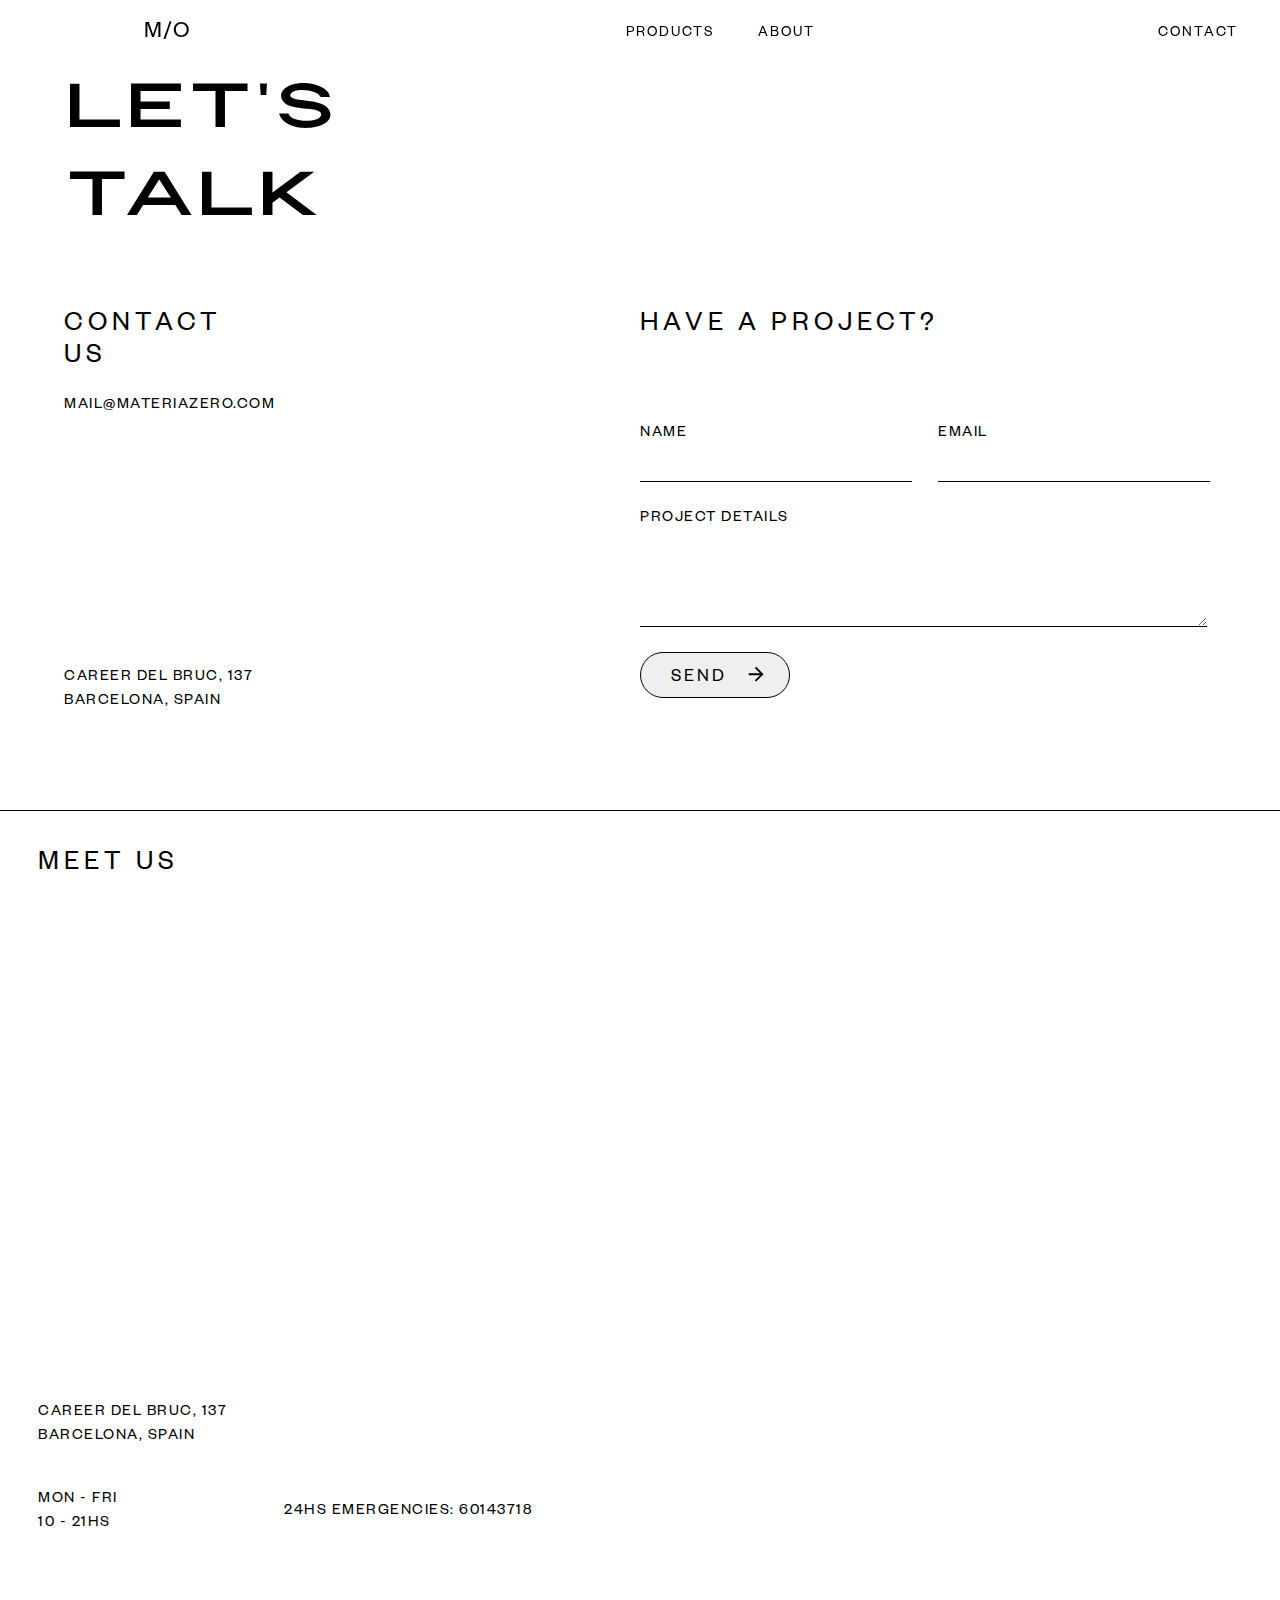
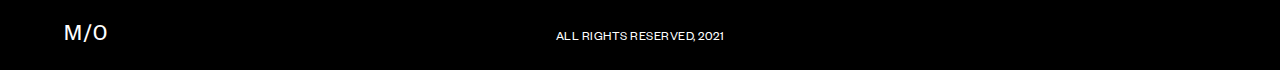
<file: contact.html>
<!DOCTYPE html>
<html lang="en">
<head>
    <meta charset="UTF-8">
    <meta http-equiv="X-UA-Compatible" content="IE=edge">
    <meta name="viewport" content="width=device-width, initial-scale=1.0">
    <link rel="stylesheet" type="text/css" href="./assets/css/reset.css">
    <link rel="stylesheet" type="text/css" href="./assets/css/style.css">
    <link rel="stylesheet" type="text/css" href="./assets/css/contact.css">
    <link rel="icon" type="image/x-icon" href="./assets/MO.ico">
    <title>M/0 | Contact</title>
</head>
<body>
    <header>
        <!--- nav --->
        <nav id="navbar">
            <div class="header__nav">
                <a href="./index.html" class="header__logo navLogo">M/O</a>
                <ul class="header__linkContact">
                    <li><a href="./products.html" class="aLink aLink--under navLinks">products</a></li>
                    <li><a href="./about.html" class="aLink aLink--under navLinks">about</a></li>
                </ul>
                <a href="./contact.html" class="header__contact aLink--under">Contact</a>
            </div>
        </nav>
    </header>

    
    
    <main>
        <section class="footer">
            <h1 class="titleH1">Let's <br> talk</h1>
            <section class="footer__box">
                <div class="footer__txt cont">
                    <h3 class="titleH3">CONTACT <br> US</h3>
                    <h4 class="footer__txtMail">mail@materiazero.com</h4>
                    <h4 class="footer__txtCoun">career del bruc, 137</h4>
                    <h4 class="footer__txtZone">barcelona, Spain</h4>
                </div>
                <div class="footer__form form">
                    <h3 class="titleH3">have a project?</h3>
                    <form class="footer__formTable" action="https://submit-form.com/1EVHBxkr" target="_blank">
                        <label class="name" for="name">Name</label>
                        <label class="email" for="email">Email</label>
                        <input class="messname" type="text" id="name" name="name" required="" />
                        <input class="messmail" type="email" id="email" name="email" required="" />
                        <label class="message" for="message">Project details</label>
                        <textarea class="textarea" id="message" name="message" required=""></textarea>
                        <button class="btn__active formbtn" type="submit"> Send
                            <svg width="16" height="16" viewBox="0 0 16 16" fill="none" xmlns="http://www.w3.org/2000/svg">
                                <path fill-rule="evenodd" clip-rule="evenodd"
                                    d="M8.15212 0.800781L6.84749 2.1054L12.0105 7.27763H0.75V9.12816H12.0105L6.84749 14.3004L8.15212 15.605L15.5542 8.2029L8.15212 0.800781Z"
                                    fill="" />
                            </svg></button>
                    </form>
                </div>
            </section>
        </section>

        <div class="line"></div>

        <section class="meet__container">
            <h3 class="titleH3">Meet us</h3>
            <iframe src="https://www.google.com/maps/embed?pb=!1m18!1m12!1m3!1d748.232371882856!2d2.165204928694401!3d41.397337658305354!2m3!1f0!2f0!3f0!3m2!1i1024!2i768!4f13.1!3m3!1m2!1s0x12a4a2eb389400b3%3A0x87686e13e932840a!2sCalle%20del%20Bruc%2C%20137%2C%2008037%20Barcelona%2C%20Espa%C3%B1a!5e0!3m2!1ses-419!2sar!4v1663685082698!5m2!1ses-419!2sar" width="600" height="450" style="border:0;" allowfullscreen="" loading="lazy" referrerpolicy="no-referrer-when-downgrade"></iframe>
            
            <h4>career del bruc, 137</h4>
            <h4>barcelona, Spain</h4>

            <div>
                <h4>Mon - Fri <br> 10 - 21hs</h4>
                <h4>24hs emergencies: 60143718</h4>
            </div>

        </section>
    </main>

    <footer>
        <div class="footer__plinth">
            <article class="footer__plinthbox">
                <h3>M/0</h3>
                <h5>all rights reserved, 2021</h5>
            </article>
        </div>
    </footer>

    <script src="./assets/js/navbar.js"></script>
</body>
</html>
</file>
<file: assets/css/style.css>
/*--------- fonts ---------*/

@font-face {
  font-family: "Nunito";
  src: url("../Fonts/Nunito-Regular.ttf");
}

@font-face {
  font-family: "Work Sans";
  src: url("../Fonts/WorkSans-Regular.ttf");
}

@font-face {
  font-family: "Modena Sans";
  src: url("../Fonts/Modena-Sans.otf");
}

@font-face {
  font-family: "Founders Grotesk";
  src: url("../Fonts/FoundersGrotesk-Regular.otf");
}

@font-face {
  font-family: "Founders Grotesk Medium";
  src: url("../Fonts/FoundersGrotesk-Medium.otf");
}
.titleH1 {
  font-family: "Modena Sans";
  font-style: normal;
  font-weight: normal;
  font-size: 3.75rem;
  line-height: 5.5rem;
}

.titleH2 {
  font-family: "Founders Grotesk Medium", sans-serif;
  font-style: normal;
  font-weight: normal;
  font-size: 3.5rem;
  line-height: 4rem;
  letter-spacing: 1px;
}

.titleH3 {
  font-family: "Founders Grotesk", sans-serif;
  font-style: normal;
  font-weight: normal;
  font-size: 1.75rem;
  line-height: 2rem;
  letter-spacing: 5px;
  text-transform: uppercase;
}

.subtitleH3 {
  font-family: "Founders Grotesk Medium", sans-serif;
  font-style: normal;
  font-weight: normal;
  font-size: 2.5rem;
  line-height: 3.5rem;
}

.navLogo {
  font-family: "Founders Grotesk", sans-serif;
  font-style: normal;
  font-weight: normal;
  font-size: 1.5rem;
  letter-spacing: 2px;
  line-height: 1.5rem;
  text-transform: uppercase;
}

.navLinks {
  color: #ffffff;
  font-family: "Founders Grotesk", sans-serif;
  font-style: normal;
  font-weight: normal;
  font-size: 0.95rem;
  letter-spacing: 2px;
  line-height: 1.5rem;
  text-transform: uppercase;
}

.bubble {
  font-family: "Founders Grotesk", sans-serif;
  font-style: normal;
  font-weight: normal;
  font-size: 1.25rem;
  line-height: 1.25rem;
  padding: 10px 20px 5px 20px;
  color: #000000;
  border: 1px solid #000000;
  border-radius: 19px;
}

.bubblePage {
  font-family: "Founders Grotesk", sans-serif;
  font-style: normal;
  font-weight: normal;
  font-size: 1.15rem;
  line-height: 1rem;
  letter-spacing: 2px;
  padding: 10px 20px 4px 20px;
  color: #000000;
  border: 1px solid #000000;
  border-radius: 19px;
  text-transform: uppercase;
}

h4 {
  font-family: "Founders Grotesk", sans-serif;
  font-style: normal;
  font-weight: normal;
  font-size: 1rem;
  line-height: 1.5rem;
  letter-spacing: 1.5px;
  text-transform: uppercase;
}

h5 {
  font-family: "Founders Grotesk", sans-serif;
  font-style: normal;
  font-weight: normal;
  font-size: 1rem;
  letter-spacing: 0.5px;
  line-height: 1.1rem;
}

.pagesh5 {
  font-family: "Founders Grotesk", sans-serif;
  font-style: normal;
  font-size: 1.5rem;
  font-weight: 600;
  letter-spacing: 1px;
  line-height: 2.75rem;
}

p {
  font-family: "Founders Grotesk", sans-serif;
  font-style: normal;
  font-weight: normal;
  font-size: 0.9rem;
  letter-spacing: 0.5px;
  line-height: 1.1rem;
}

/*--------- General ---------*/
* {
  box-sizing: border-box;
}
img {
  max-width: 100%;
  height: auto;
}
ul {
  padding: 0;
}
li {
  list-style-type: none;
}
a,
a:visited,
a:hover {
  text-decoration: none;
  outline: none;
}
html {
  font-size: 16px;
}
body {
  font-family: "Founders Grotesk", sans-serif;
  overflow-x: hidden;
}

.line {
  height: 1px;
  width: 100%;
  background-color: #000000;
}
#slides-main,
#slides-main:after,
#slides-main .slide-image,
#slides-main .abs-mask,
#slides-main .slide {
  position: absolute;
  top: 0;
  left: 0;
  height: 100%;
  width: 100%;
}
.mask {
  overflow: hidden;
}

/* #LAYOUT - START*/
#hero-slider {
  position: relative;
  height: 100vh;
  display: flex;
  background: #030303;
}
#hero-slider:not(.ready) {
  visibility: hidden;
}
#slideshow {
  position: relative;
  flex: 1 1 80%;
  display: flex;
  align-items: flex-end;
  padding: 2rem;
}
/* #slides-main:after {
  content: '';
  background-color: rgba(0, 0, 0, 0.25);
  z-index: 100;
} */
#slides-main .slide-image {
  background-position: center;
  background-size: cover;
  z-index: -1;
}

/* #slides-main:nth-child(3){
  background-size: 50% 50%;
} */

#slides-aux {
  position: relative;
  top: 1.25rem;
  width: 100%;
}

#slides-aux .slide-title {
  font-family: "Founders Grotesk", sans-serif;
  position: absolute;
  z-index: 300;
  font-size: 3.5vw;
  font-weight: 700;
  line-height: 1.3;
  color: transparent;
  -webkit-text-stroke: 1px rgb(0, 0, 0);
}

#info {
  position: relative;
  flex: 1 1 20%;
  padding: 2rem;
  background-color: #fff;
}

#info .slider-title-wrapper {
  position: absolute;
  top: 2rem;
  left: calc(100% - 2rem);
  transform-origin: 0% 0%;
  transform: rotate(90deg);
}

#info .slider-title {
  text-transform: uppercase;
  position: relative;
  font-size: 6vmax;
  line-height: 1.3;
  white-space: nowrap;
  font-weight: 700;
  text-align: left;
  text-indent: 1%;
  color: #000000;
}

#info .about {
  position: absolute;
  display: flex;
  justify-content: space-between;
  width: 90%;
  bottom: 2rem;
  right: 1.5rem;
  text-align: right;
  max-width: 85%;
  font-size: 0.9rem;
  line-height: 1.2;
}

#info .about a:hover {
  opacity: 0.8;
}

#logo {
  position: absolute;
  top: 2rem;
  left: 2rem;
  padding-right: 2rem;
  padding-top: 5px;
  z-index: 300;
}

#logo .logo-text {
  position: relative;
  font-size: 2rem;
  font-weight: 300;
  color: #fff;
}

#logo:after {
  content: "";
  position: absolute;
  top: 0;
  right: 0;
  height: 100%;
  width: 1px;
  background-color: #fff;
}

#slider-nav {
  position: absolute;
  top: 2rem;
  right: calc(20% - 125px / 2);
  display: flex;
  align-items: center;
  justify-content: space-around;
  z-index: 500;
}

#slider-nav .current {
  color: #fff;
}

#slider-nav .sep:before,
#slider-nav .sep:after {
  content: "";
  position: absolute;
  height: 100%;
  width: 50%;
}

#slider-nav .sep {
  position: relative;
  width: 40px;
  height: 2px;
  margin: 0 1rem;
}

#slider-nav .sep:before {
  background-color: #fff;
  left: 0;
}

#slider-nav .sep:after {
  background-color: currentColor;
  right: 0;
}

#slider-nav .total {
  color: #030303;
}

#slider-nav > span {
  font-size: 1.5rem;
}

/* #LAYOUT - END*/
/* #INITIAL ANIMATION - START */
#hero-slider #logo:after {
  transform: scaleY(0);
  transform-origin: 50% 0;
  transition: transform 0.35s cubic-bezier(0.694, 0, 0.335, 1);
}

#hero-slider .logo-text {
  display: block;
  transform: translate3d(120%, 0, 0);
  opacity: 0;
  transition: transform 0.8s 0.2s, opacity 0.5s 0.2s;
}

#hero-slider .current,
#hero-slider .sep:before {
  opacity: 0;
  transition: opacity 0.4s 1.3s;
}

#hero-slider #info {
  transform: translate3d(100%, 0, 0);
  transition: transform 1s cubic-bezier(0.694, 0, 0.335, 1) 0.6s;
}

#hero-slider .line {
  transform-origin: 0% 0;
  transform: scaleX(0);
  transition: transform 0.7s cubic-bezier(0.694, 0, 0.335, 1) 1s;
}

#hero-slider .slider-title {
  overflow: hidden;
}

#hero-slider .slider-title > span {
  display: block;
  transform: translate3d(0, -100%, 0);
  transition: transform 0.5s 1.5s;
}

#hero-slider.ready #logo:after {
  transform: scaleY(1);
}

#hero-slider.ready .line {
  transform: scaleX(1);
}

#hero-slider.ready .logo-text {
  opacity: 1;
  transform: translate3d(0, 0, 0);
}

#hero-slider.ready #info,
#hero-slider.ready .slider-title > span {
  transform: translate3d(0, 0, 0);
}

#hero-slider.ready .current,
#hero-slider.ready .sep:before {
  opacity: 1;
}

#hero-slider:not(.loaded) .slide:not(:first-child) {
  visibility: hidden;
}

/* #INITIAL ANIMATION - END */
/* #SLIDESHOW - START */
#slides-main {
  overflow: hidden;
}

#slides-main .abs-mask {
  overflow: hidden;
}

#slides-main .slide {
  overflow: hidden;
  will-change: transform;
}

#slides-main .slide .slide-image {
  will-change: transform;
}

#slides-main .slide.prev {
  z-index: 5;
  transform: translate3d(-100%, 0, 0);
  transition: 1s cubic-bezier(0.694, 0, 0.335, 1);
}

#slides-main .slide.prev .abs-mask {
  transform: translateX(80%);
  transition: 1s cubic-bezier(0.694, 0, 0.335, 1);
}

#slides-main .slide.active {
  z-index: 10;
  transform: translate3d(0, 0, 0);
  transition: transform 1s cubic-bezier(0.694, 0, 0.335, 1);
}

#slides-main .slide.active .abs-mask {
  transform: translate3d(0, 0, 0);
  transition: transform 1s cubic-bezier(0.694, 0, 0.335, 1);
}

#slides-main .slide:not(.prev):not(.active) {
  z-index: -1;
  transform: translate3d(100%, 0, 0);
}

#slides-main .slide:not(.prev):not(.active) .abs-mask {
  transform: translateX(-50%);
}

#hero-slider.prev #slides-main .slide.prev {
  transform: translate3d(100%, 0, 0);
}

#hero-slider.prev #slides-main .slide.prev .abs-mask {
  transform: translate3d(-80%, 0, 0);
}

#hero-slider.prev #slides-main .slide:not(.prev):not(.active) {
  transform: translate3d(-100%, 0, 0);
}

#hero-slider.prev #slides-main .slide:not(.prev):not(.active) .abs-mask {
  transform: translate3d(50%, 0, 0);
}

#slides-aux .slide:not(.active) {
  transform: translateX(-20%);
  opacity: 0;
}

#slides-aux .slide.prev {
  transition: transform 0s 0.2s, opacity 0.2s;
}

#slides-aux .slide.active {
  transition: opacity 0.6s 0.8s,
    transform 0.5s cubic-bezier(0.23, 1, 0.32, 1) 0.8s;
}

/* #SLIDESHOW - END */
/* #RESPONSIVE - START*/
/* Landscape */
@media only screen and (max-device-width: 812px) and (orientation: landscape) {
  #info .line,
  #info .about {
    display: none;
  }

  #info .slider-title-wrapper {
    top: auto;
    bottom: 2rem;
    left: calc(70% + 11px);
    transform-origin: 35% -100%;
  }

  #slides-aux {
    top: 0;
  }
}

@media only screen and (max-device-width: 768px) and (orientation: portrait) {
  #info {
    display: none;
  }

  #slides-aux {
    display: flex;
    align-items: flex-end;
    top: 0;
  }

  #slides-aux .slide-title {
    font-size: 3rem;
  }

  #slider-nav {
    right: 2rem;
  }
}

@media only screen and (max-device-width: 680px) and (orientation: portrait) {
  #slides-aux .slide-title {
    font-size: 2.5rem;
  }

  #slider-nav {
    top: 6rem;
    right: auto;
    left: 2rem;
  }
}

#hero-slider {
  margin-bottom: 2rem;
}

:-moz-selection {
  /* Code for Firefox */
  color: #ffffff;
  background: #222222;
}

::selection {
  color: #ffffff;
  background: #222222;
}

/*--------- a link ---------*/

a {
  text-decoration: none;
}

.navLinks:link {
  color: #000000;
}

.navLinks:visited {
  color: #000000;
}

.navLinks:active {
  color: #000000;
}


.header__contact{
  font-family: "Founders Grotesk", sans-serif;
  font-style: normal;
  font-weight: normal;
  font-size: 0.95rem;
  letter-spacing: 2px;
  line-height: 1.5rem;
  text-transform: uppercase;

  position: absolute;
  color: #000000;
  z-index: 99;
  right: 5%;
}
.indexLogo{
  /* Para animación */
  display: none;
}
.indexContact{
  /* Para animación */
  display: none;
}
.indexLinks{
  /* Para animación */
  display: none;
  position: relative;

  color: #ffffff;

  font-family: "Founders Grotesk", sans-serif;
  font-style: normal;
  font-weight: normal;
  font-size: 0.95rem;
  letter-spacing: 2px;
  line-height: 1.5rem;
  text-transform: uppercase;
}


.aLink {
  position: relative;
  white-space: nowrap;
  padding-bottom: 3px;
  text-decoration: none;
  -webkit-transition: all 0.4s ease;
  transition: all 0.4s ease;
}

.aLink::before,
.aLink::after {
  position: absolute;
  width: 100%;
  height: 1px;
  background: currentColor;
  top: 100%;
  left: 0;
  pointer-events: none;
}

.aLink::before {
  content: "";
  /* show by default */
}

.aLink--under::before {
  transform-origin: 100% 50%;
  transform: scale3d(0, 2, 1);
  transition: transform 0.3s;
}

.aLink--under:hover::before {
  transform-origin: 0% 50%;
  transform: scale3d(1, 2, 1);
}

/*--------- button ---------*/

button {
  font-family: "Founders Grotesk", sans-serif;
  font-style: normal;
  font-weight: normal;
  font-size: 1.15rem;
  line-height: 1.5rem;
  letter-spacing: 3px;
  text-transform: uppercase;
  height: 46px;
  border: 1px solid #000000;
  padding: 13px 25px 16px 30px;
  color: #000000;
  border-radius: 23px;
  transition: 0.5s ease all;
  cursor: pointer;
}

button svg {
  fill: #000000;
  vertical-align: middle;
  margin-bottom: 5px;
  margin-left: 15px;
}

button:hover {
  transition: 0.5s ease all;
  font-style: italic;
}

.btn__active {
  transition: 0.5s ease all;
  cursor: pointer;
}

.btn__active button {
  font-family: "Founders Grotesk", sans-serif;
  font-style: normal;
  font-weight: normal;
  font-size: 1.15rem;
  line-height: 1.15rem;
  letter-spacing: 3px;
  text-transform: uppercase;
  height: 46px;
  border: 1px solid #000000;
  padding: 13px 25px 16px 30px;
  color: #000000;
  border-radius: 23px;
  transition: 0.5s ease all;
  cursor: pointer;
}

.btn__active button svg {
  fill: #000000;
  vertical-align: middle;
  margin-bottom: 5px;
  margin-left: 15px;
}

.btn__active:hover button {
  transition: 0.5s ease all;
  font-style: italic;
}

.expanded button {
  padding-right: 1rem;
}
.expanded button svg {
  margin-left: 8rem;
}
/*--------- forms ---------*/

label {
  font-family: "Founders Grotesk", sans-serif;
  font-style: normal;
  font-weight: normal;
  font-size: 1rem;
  line-height: 1.5rem;
  letter-spacing: 1.5px;
  text-transform: uppercase;
}

textarea {
  font-family: "Founders Grotesk", sans-serif;
  font-style: normal;
  font-weight: normal;
  font-size: 1rem;
  line-height: 1rem;
  letter-spacing: 1.5px;
  text-transform: uppercase;
  width: 98.5%;
  min-height: 90px;
  border: 1px solid #000000;
  border-top: none;
  border-left: none;
  border-right: none;
  border-radius: none;
  background-color: transparent;
  padding-left: 2px;
  padding-top: 5px;
  color: #6e6e6e;
}

input:invalid {
  border: 1px solid #000000;
  border-top: none;
  border-left: none;
  border-right: none;
  border-radius: none;
}

input {
  font-family: "Founders Grotesk", sans-serif;
  font-style: normal;
  font-weight: normal;
  font-size: 1rem;
  line-height: 1rem;
  letter-spacing: 1.5px;
  text-transform: uppercase;
  width: 98%;
  height: 30px;
  border: 1px solid #000000;
  border-top: none;
  border-left: none;
  border-right: none;
  border-radius: none;
  background-color: transparent;
  padding-left: 2px;
  padding-top: 4px;
  color: #6e6e6e;
}

input:-webkit-autofill,
input:-webkit-autofill:hover,
input:-webkit-autofill:focus,
input:-webkit-autofill:active {
  box-shadow: 0 0 0 30px #ffffff inset !important;
  -webkit-box-shadow: 0 0 0 30px #ffffff inset !important;
}

input:-webkit-autofill {
  -webkit-text-fill-color: #6e6e6e !important;
}

/*--------- header_nav ---------*/
.scrolled{
  position:fixed;
  top:0;
  width:105%;
  height: 60px;
  
}
.scrolled ul{
  list-style-type:none;
  padding:0;
}

.scrolled ul li{
  display:inline-block;
  width:100px;
  color:red;
}

.header {
  width: 100%;
  height: auto;
}

nav {
  position: fixed;
  width: 100%;
  height: 60px;
  top: 0;
  display: flex;
  justify-content: center;
  align-items: center;
  transition: 0.3s ease all;
  z-index: 20;
  background-color: #ffffff;
}
.indexNav{
  background: none;
}
.header__nav {
  height: 16px;
  width: 90%;
  top: 20px;

  /* para animación */
  transform: translate(5rem);
}

.header__nav ul {
  list-style: none;
  float: right;
}

.header__nav ul li {
  display: inline-block;
}

.header__logo {
  color: #000;
  height: 25px;
  width: 15%;
  left: 0;
  top: 0;
  z-index: 999;
  text-align: left;
  position: absolute;
}

.header__linkContact {
  height: 25px;
  width: 100%;
  text-align: center;
  position: absolute;
}

.header__linkContact li {
  margin: 0 20px;
}

/*--------- Text Module --------*/

.txtmodule {
  width: 100%;
  height: auto;
}

.txtmodule__box {
  width: 100%;
  height: auto;
  background-color: #f9f9f9;
}

.txtmodule__txtbox {
  width: 75%;
  margin-left: 12.5%;
  padding-top: 150px;
  padding-bottom: 150px;
  display: grid;
  grid-template-columns: 1.1fr 1fr;
}

.txtmodule__txtbox h3 {
  width: 80%;
  max-width: 350px;
  height: auto;
}

.txtmodule__txt {
  width: 100%;
  height: auto;
}

.mtxtmodule__txt h5 {
  padding-top: 10px;
  margin-bottom: 20px;
}

.hero__subtitle {
  height: 65px;
  width: 93%;
  margin: 5rem 2% 5rem 5%;
  position: relative;
}

.hero__subtitle h3 {
  height: auto;
  width: 250px;
  left: 0;
  bottom: 0;
  position: absolute;
}

.hero__subtitle p {
  height: auto;
  width: 330px;
  right: 480px;
  bottom: 0;
  position: absolute;
}

.hero__subtitle button {
  right: 0;
  bottom: 0.5rem;
  position: absolute;
  text-align: right;
}

/*--------- mod - Left ---------*/

.modLeft {
  width: 100%;
  height: auto;
}

.modLeft__box {
  width: 95%;
  margin: 40px 0 40px 5%;
  display: grid;
  grid-template-columns: 1fr max-content max-content;
  justify-items: start;
  justify-content: start;
  column-gap: 20px;
}

.modLeft__txt {
  width: 100%;
  height: 100%;
  position: relative;
}

.modLeft__txt h3 {
  margin-top: 25px;
}

.modLeft__table {
  display: grid;
  grid-template-columns: 230px 100px;
  grid-template-rows: 30px 30px;
  justify-items: start;
  justify-content: start;
  position: absolute;
  bottom: 120px;
}

.modLeft__txt button {
  position: absolute;
  bottom: 0;
}

.modLeft__imgbox {
  width: 380px;
  height: 500px;
}

.modLeft__imgbox img {
  width: 100%;
  height: 100%;
  object-fit: cover;
}

/*--------- mod - Left - Single img ---------*/

.modLeft__boxSgl {
  width: 95%;
  margin: 40px 0 40px 5%;
  display: grid;
  grid-template-columns: 1fr min-content;
  justify-items: start;
  justify-content: start;
  column-gap: 20px;
}

.modLeft__imgboxSgl {
  width: 780px;
  height: 500px;
}

.modLeft__imgboxSgl img {
  width: 100%;
  height: 100%;
  object-fit: cover;
}

/*--------- mod - Right ---------*/

.modRight {
  width: 100%;
  height: auto;
}

.modRight__box {
  width: 95%;
  margin: 40px 5% 40px 0;
  display: grid;
  grid-template-columns: max-content max-content 1fr;
  justify-items: start;
  justify-content: start;
  column-gap: 20px;
}

.modRight__txt {
  width: 95%;
  height: 100%;
  margin-left: 30px;
  position: relative;
}

.modRight__txt h3 {
  margin-top: 25px;
}

.modRight__table {
  display: grid;
  grid-template-columns: 240px 150px;
  grid-template-rows: 30px 30px;
  justify-items: start;
  justify-content: start;
  position: absolute;
  bottom: 120px;
}

.modRight__txt button {
  position: absolute;
  bottom: 0;
}

.modRight__imgbox {
  width: 380px;
  height: 500px;
}

.modRight__imgbox img {
  width: 100%;
  height: 100%;
  object-fit: cover;
}

/*--------- mod - Video ---------*/

.modVideo {
  width: 100%;
  height: auto;
}

.modVideo__title {
  width: 95%;
  margin-left: 5%;
  height: auto;
}

.modVideo__title h3 {
  padding-top: 90px;
  padding-bottom: 85px;
}

.modVideo__video {
  width: 100%;
  height: 520px;
}

.modVideo__txt {
  width: 90%;
  margin-left: 5%;
  height: 190px;
  position: relative;
}
.modVideo__txt a{
  color: #000000;
}

.modVideo__txt p {
  max-width: 350px;
  position: absolute;
  left: 0;
  bottom: 30px;
}

.modVideo__txtWeb {
  width: 250px;
  position: absolute;
  right: 400px;
  bottom: 30px;
}

.modVideo__txtlink {
  width: 170px;
  position: absolute;
  right: 150px;
  bottom: 30px;
}
.modVideo__txtEnroll {
  width: 170px;
  position: absolute;
  right: -100px;
  bottom: 30px;
}

/* --------  @ MEDIA --------- */

@media (max-width: 768px) {
  .hero__title {
    overflow: hidden;
  }

  .hero__titleTxt {
    grid-template-columns: 1fr;
    grid-template-rows: 60px 1fr;
    align-items: flex-start;
  }

  .hero__img {
    max-height: auto;
  }

  .hero__subtitle {
    height: 65px;
    width: 90%;
    margin: 30px 2.5% 250px 5%;
    position: relative;
  }

  .hero__subtitle h3 {
    width: 250px;
    left: 0;
    top: 135px;
  }

  .hero__subtitle p {
    width: 300px;
    left: 0;
    top: 0px;
  }

  .hero__subtitle button {
    width: 240px;
    left: 0;
    top: 230px;
  }

  .modLeft__box {
    grid-template-columns: 1fr;
    grid-template-rows: 330px 1fr 1fr;
    row-gap: 20px;
  }

  .modLeft__txt button {
    bottom: 20px;
  }

  .modLeft__table {
    bottom: 95px;
  }

  .modLeft__imgbox {
    width: 95%;
    height: auto;
  }

  .modLeft__boxSgl {
    grid-template-columns: 1fr;
    grid-template-rows: 330px 1fr;
    row-gap: 20px;
  }

  .modLeft__imgboxSgl {
    width: 95%;
    height: auto;
  }

  .modRight__box {
    grid-template-columns: 1fr;
    grid-template-rows: 1fr 1fr 330px;
    row-gap: 20px;
  }

  .modRight__txt {
    margin-left: 5%;
    margin-top: 20px;
  }

  .modRight__txt button {
    bottom: 20px;
  }

  .modRight__table {
    bottom: 95px;
  }

  .modRight__imgbox {
    width: 95%;
    margin-left: 5%;
    height: auto;
  }

  .modVideo__video {
    width: 100%;
    height: auto;
  }

  .modVideo__txt {
    height: 230px;
  }

  .modVideo__txt p {
    max-width: 320px;
    left: 0;
    top: 30px;
  }

  .modVideo__txtWeb {
    left: 0;
    bottom: 55px;
  }

  .modVideo__txtlink {
    left: 0;
    bottom: 30px;
  }
  .modVideo__txtEnroll {
    left: 0;
    bottom: 5px;
  }
}

/*--------- footer ---------*/

.footer {
  width: 100%;
  height: auto;
}

.footer__box {
  width: 90%;
  height: 400px;
  margin: 70px 5% 100px 5%;
  position: relative;
  display: grid;
  grid-template-columns: 1fr 1fr;
  grid-template-areas: "cont form";
  justify-items: start;
  justify-content: start;
}

.cont {
  grid-area: cont;
}
.form {
  grid-area: form;
}

.footer__box h3 {
  margin-bottom: 20px;
}

.footer__txt {
  width: 100%;
  height: 100%;
}

.footer__txtMail {
  margin-bottom: 40px;
}

.footer__txtSoc {
  margin-bottom: 10px;
}

.footer__txtCoun {
  position: absolute;
  left: 0;
  bottom: 20px;
}

.footer__txtZone {
  line-height: 1rem;
  position: absolute;
  left: 0;
  bottom: 0px;
}

.footer__form {
  width: 100%;
  height: 100%;
  display: block;
  top: 0%;
  position: relative;
}

.footer__plinth {
  width: 100%;
  height: auto;
  background-color: #000000;
}

.footer__plinthbox {
  width: 90%;
  margin-left: 5%;
  height: 70px;
  position: relative;
}

.footer__plinthbox h3 {
  font-size: 1.5rem;
  font-family: "Founders Grotesk", sans-serif;
  letter-spacing: 2px;
  line-height: 1.5rem;
  text-transform: uppercase;
  color: #ffffff;
  position: absolute;
  left: 0;
  top: 25px;
}

.footer__plinthbox h5 {
  font-size: 0.8rem;
  text-transform: uppercase;
  color: #ffffff;
  width: 100%;
  text-align: center;
  padding-top: 30px;
}

.footer__formTable {
  width: 100%;
  height: auto;
  margin-top: 80px;
  display: grid;
  grid-template-columns: 1fr 1fr;
  grid-template-rows: 30px 30px 25px 30px auto 25px 46px;
  grid-template-areas:
    "name email" "messname messmail" ". ." "message message"
    "textarea textarea" ". ." "formbtn formbtn";
  column-gap: 20px;
  justify-items: start;
  justify-content: start;
}

.name {
  grid-area: name;
}
.email {
  grid-area: email;
}
.messname {
  grid-area: messname;
}
.messmail {
  grid-area: messmail;
}
.message {
  grid-area: message;
}
.textarea {
  grid-area: textarea;
}
.formbtn {
  grid-area: formbtn;
}

@media (min-width: 769px) and (max-width: 1180px) {
  .hero__subtitle {
    height: 65px;
    width: 90%;
    margin: 30px 2.5% 250px 5%;
    position: relative;
  }

  .hero__subtitle h3 {
    width: 250px;
    left: 0;
    top: 135px;
  }

  .hero__subtitle p {
    width: 300px;
    left: 0;
    top: 0px;
  }

  .hero__subtitle button {
    width: 250px;
    left: 0;
    top: 230px;
  }

  .img1 {
    grid-area: img1;
  }

  .img2 {
    grid-area: img2;
  }

  .txt {
    grid-area: txt;
  }

  .modLeft__box {
    width: 90%;
    margin: 40px 5% 40px 5%;
    grid-template-columns: 1fr 1fr;
    grid-template-rows: 330px 1fr;
    grid-template-areas: "txt ." "img1 img2";
    row-gap: 20px;
  }

  .modLeft__txt button {
    bottom: 20px;
  }

  .modLeft__table {
    bottom: 95px;
  }

  .modLeft__imgbox {
    width: 100%;
    height: auto;
  }

  .modLeft__boxSgl {
    grid-template-columns: 1fr;
    grid-template-rows: 330px 1fr;
    row-gap: 20px;
  }

  .modLeft__imgboxSgl {
    width: 95%;
    height: auto;
  }

  .modRight__box {
    width: 90%;
    margin: 40px 5% 40px 5%;
    grid-template-columns: 1fr 1fr;
    grid-template-rows: 1fr 330px;
    grid-template-areas: "img1 img2" "txt .";
    row-gap: 20px;
  }

  .modRight__txt {
    width: 100%;
    margin-left: 0;
    margin-top: 20px;
  }

  .modRight__txt button {
    bottom: 20px;
  }

  .modRight__table {
    bottom: 95px;
  }

  .modRight__imgbox {
    width: 100%;
    height: auto;
  }

  .modVideo__txt {
    height: 230px;
  }

  .modVideo__txt p {
    max-width: 360px;
    left: 0;
    top: 30px;
  }

  .modVideo__txtWeb {
    left: 0;
    bottom: 55px;
  }

  .modVideo__txtlink {
    left: 0;
    bottom: 30px;
  }
  .modVideo__txtEnroll {
    left: 0;
    bottom: 5px;
  }
}
/* --------  @ MEDIA --------- */

@media (max-width: 768px) {
  .header__linkContact {
    display: none;
  }

  .titleH1 {
    font-size: 2.75rem;
    line-height: 4rem;
  }

  .btn__active {
    font-size: 1.25rem;
  }
  .expanded button {
    padding-left: 1rem;
  }
  .expanded button svg {
    margin-left: 5rem;
  }

  .header__links {
    display: none;
  }

  .footer__box {
    margin: 80px 5% 80px 5%;
    height: auto;
    grid-template-columns: 1fr;
    grid-template-rows: max-content min-content;
    grid-template-areas: "form" "cont";
    row-gap: 120px;
  }

  .footer__box h3 {
    margin-bottom: 60px;
  }

  .footer__txtCoun {
    position: relative;
    margin-top: 60px;
  }

  .footer__txtZone {
    position: relative;
    margin-bottom: 10px;
  }

  .footer__formTable {
    margin-top: 60px;
    grid-template-columns: 1fr;
    grid-template-rows: 25px 30px 25px 25px 30px 25px 25px auto 25px 46px;
    grid-template-areas:
      "name" "messname" "." "email" "messmail" "." "message"
      "textarea" ". " "formbtn";
  }

  .aIndex__box a {
    font-size: 1rem;
  }

  .aIndex__boxSvgL {
    transform: translateY(5px);
    padding-right: 10px;
  }

  .aIndex__boxSvgR {
    transform: translateY(5px);
    padding-left: 10px;
  }
}

@media (max-width: 1024px) {
  .txtmodule__txtbox {
    grid-template-columns: 1fr;
    grid-template-rows: max-content max-content;
    row-gap: 50px;
  }

  .txtmodule__txtbox h3 {
    width: 80%;
    max-width: 80%;
  }
}

@media (min-width: 768px) and (max-width: 1180px) {
  .expanded button {
    padding-left: 1rem;
  }
  .expanded button svg {
    margin-left: 5rem;
  }

  .footer__box {
    margin: 70px 5% 130px 5%;
  }

  .footer__formTable {
    grid-template-columns: 1fr;
    grid-template-rows: 25px 30px 25px 25px 30px 25px 25px auto 25px 46px;
    grid-template-areas:
      "name" "messname" "." "email" "messmail" "." "message"
      "textarea" ". " "formbtn";
  }
}
</file>
<file: assets/css/contact.css>
main{
    margin-top: 5%;
}

.footer h1{
    margin-left: 5%;
}

.meet__container iframe{
    width: 100%;
    margin-bottom: 2%;
}


.meet__container h3{
    margin: 3% 3%;
}
.meet__container h4{
    margin: 0 3%;
}
.meet__container div{
    margin: 3% auto 5%;
    display: flex;
    align-items: center;
}

.meet__container div h4{
    margin-right: 10%;
}
</file>
